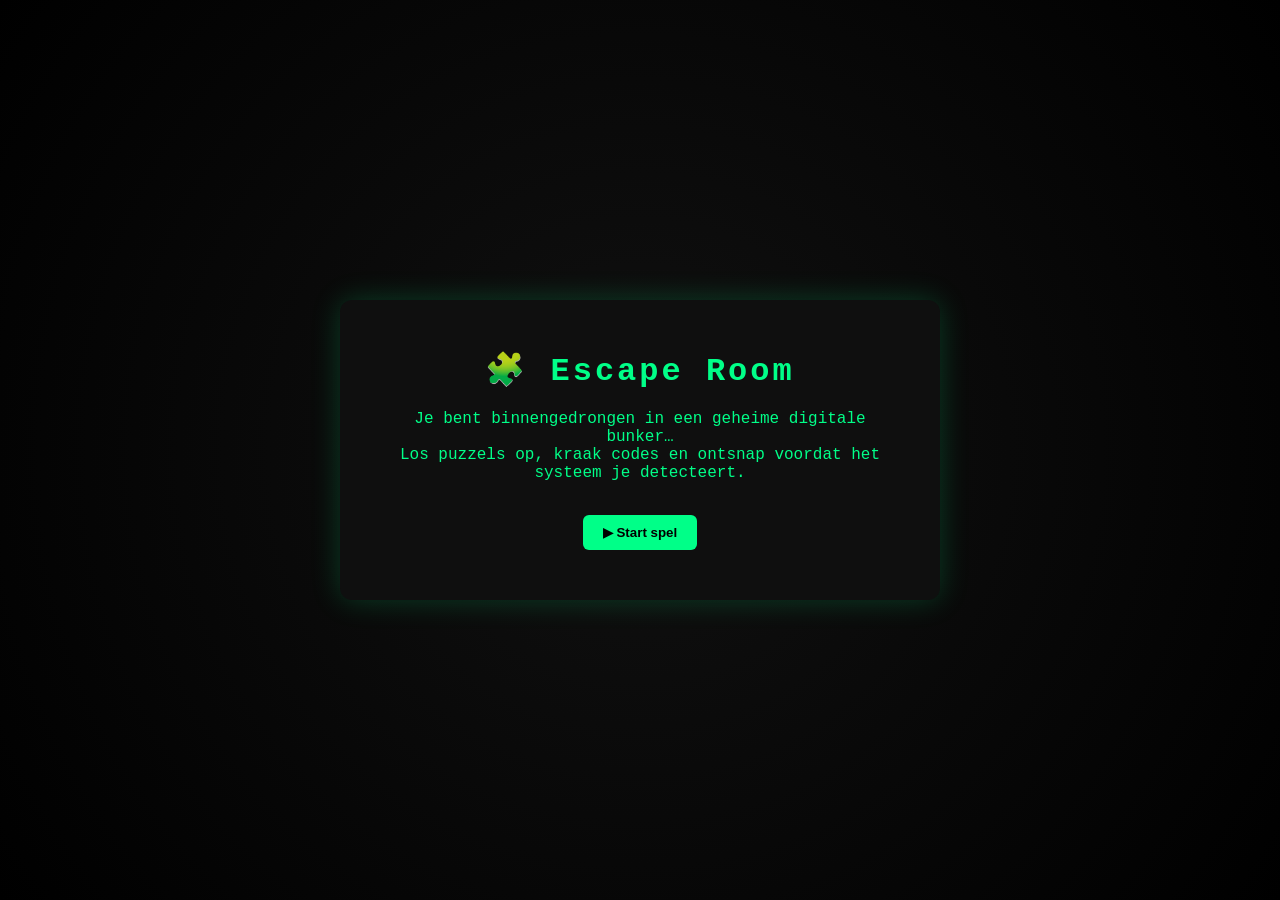
<file: index.html>
<!DOCTYPE html> <!-- HTML5 documenttype -->
<html lang="nl"> <!-- Pagina taal is Nederlands -->

<head>
    <meta charset="UTF-8"> <!-- Tekst codering -->
    <title>Escape Room</title> <!-- Browser tab titel -->
    <link rel="stylesheet" href="style.css"> <!-- Koppeling CSS bestand -->
</head>

<body class="level1-body"> <!-- Klasse voor CSS styling van Level 1 -->

<div class="container"> <!-- Centrale box op het scherm -->
    <h1>🧩 Escape Room</h1> <!-- Titel van het spel -->
    <p>Je bent binnengedrongen in een geheime digitale bunker…</p>
    <p>Los puzzels op, kraak codes en ontsnap voordat het systeem je detecteert.</p>
    <br>
    <button id="startBtn">▶ Start spel</button> <!-- Knop om het spel te starten -->
</div>

<script>
// Event listener voor start knop
document.getElementById("startBtn").addEventListener("click", function(){
    window.location.href = "level1.html"; // Ga naar Level 1
});
</script>

</body>
</html>
</file>
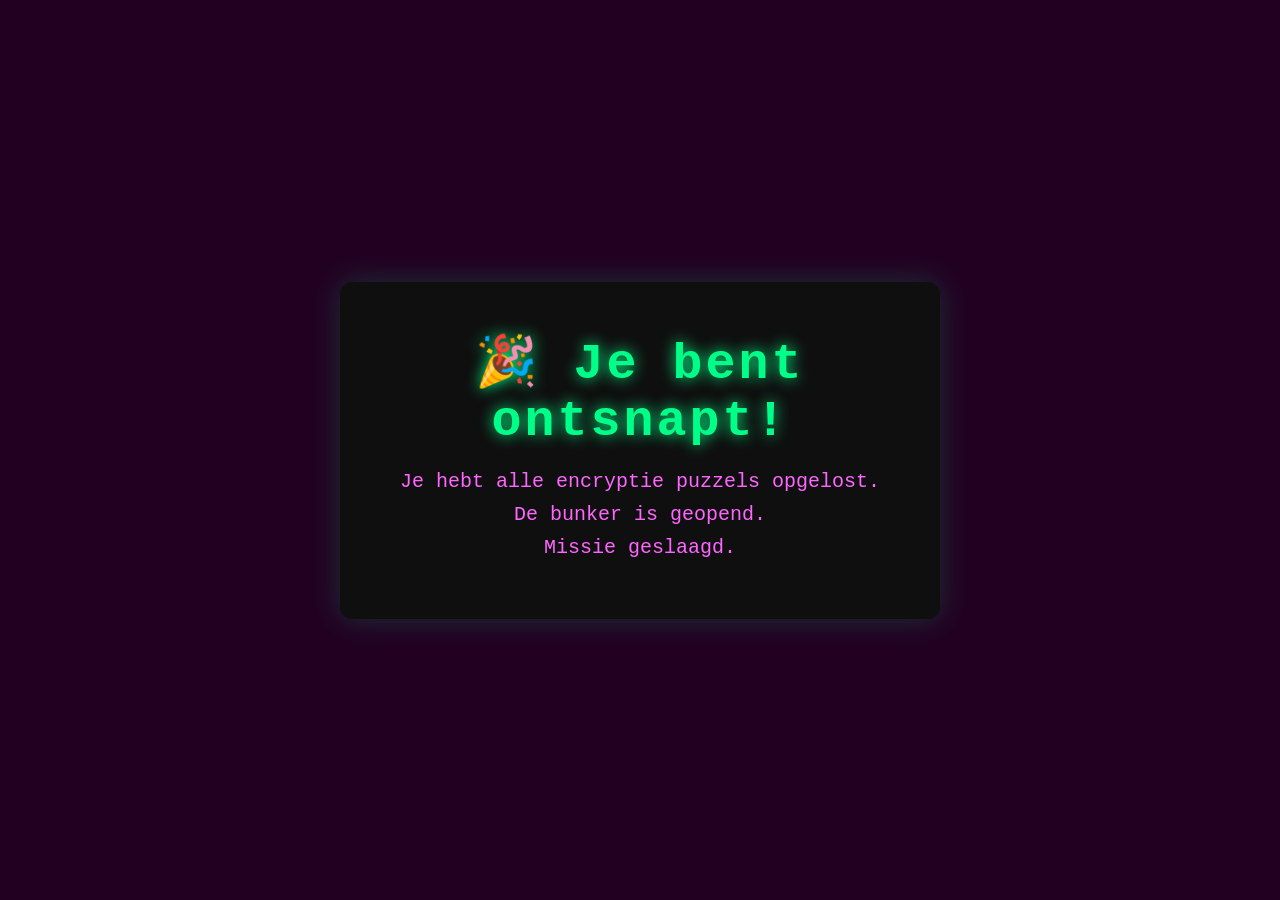
<file: end.html>
<!DOCTYPE html>
<html lang="nl">

<head>
<meta charset="UTF-8">
<title>Gefeliciteerd</title>
<link rel="stylesheet" href="style.css">
</head>

<body class="level5-body">

<div class="container end-screen">
    <h1>🎉 Je bent ontsnapt!</h1>
    <p>Je hebt alle encryptie puzzels opgelost.</p>
    <p>De bunker is geopend.</p>
    <p>Missie geslaagd.</p>
</div>

</body>
</html>
</file>
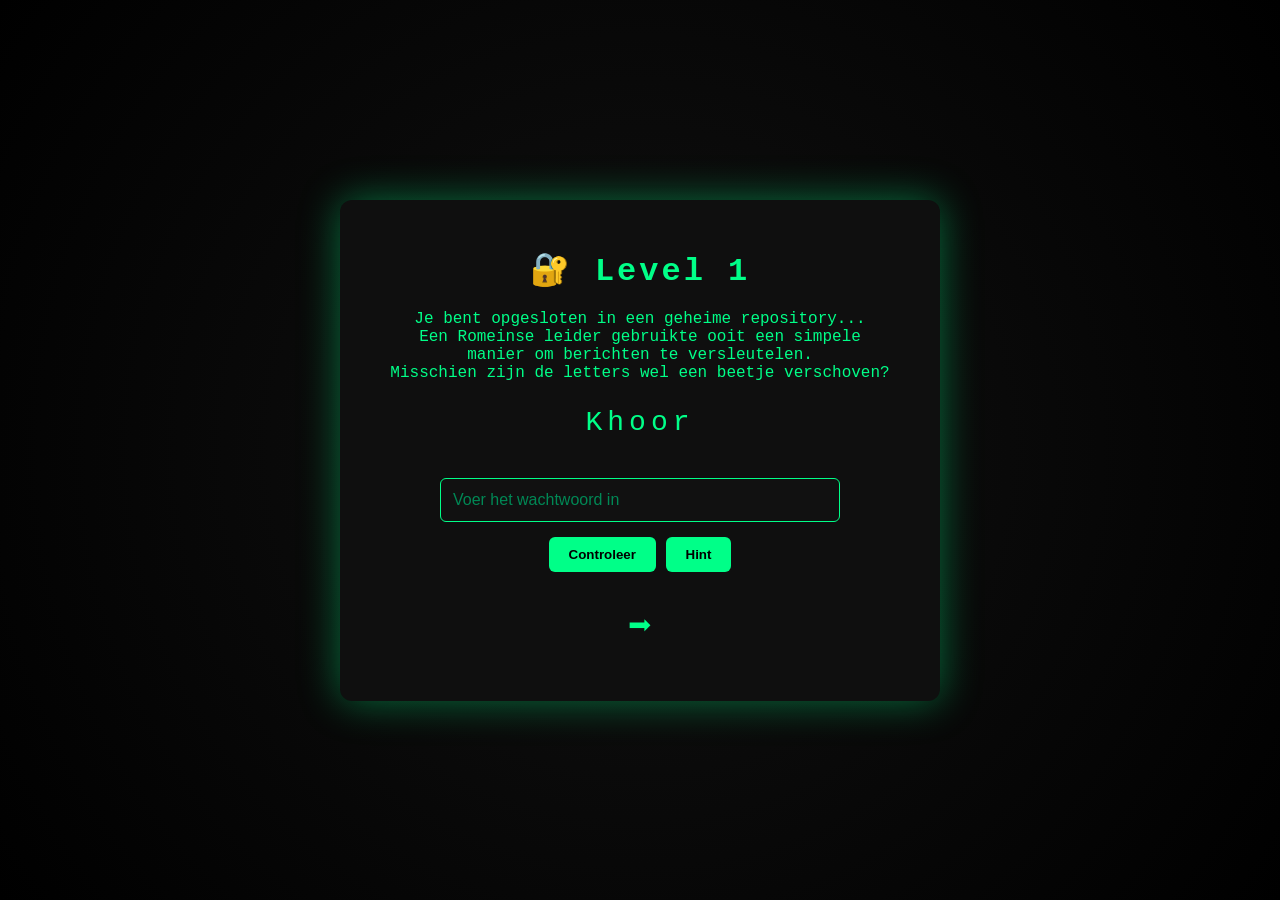
<file: level1.html>
<!DOCTYPE html>
<html lang="nl">

<head>
    <meta charset="UTF-8">
    <title>Escape Room - Level 1</title>
    <link rel="stylesheet" href="style.css">
</head>

<body class="level1-body">

<div class="container level1">
    <h1>🔐 Level 1</h1>
    <p>Je bent opgesloten in een geheime repository...</p>
    <p>Een Romeinse leider gebruikte ooit een simpele manier om berichten te versleutelen.</p>
    <p>Misschien zijn de letters wel een beetje verschoven?</p>

    <p class="encrypted">Khoor</p> <!-- Versleuteld woord met Caesar cipher -->

    <input type="text" id="answer" placeholder="Voer het wachtwoord in">
    <button id="checkBtn">Controleer</button> <!-- Controleer antwoord -->
    <button id="hintBtn">Hint</button> <!-- Laat hint zien -->

    <div id="result"></div> <!-- Resultaat melding -->
    <div id="hintBox" class="hidden"></div> <!-- Hint box verborgen -->

    <span id="nextArrow" class="arrow hidden">➡️</span> <!-- Pijl naar volgende level -->
</div>

<script>
// Reset Level 1 voortgang bij openen
localStorage.removeItem("level1complete");

// Caesar cipher decrypt functie
function caesarDecrypt(text, shift) {
    let result = "";
    for (let i = 0; i < text.length; i++) {
        let char = text[i];
        if (char.match(/[a-z]/i)) {
            let code = text.charCodeAt(i);
            let base = (code >= 65 && code <= 90) ? 65 : 97; // Hoofd- of kleine letter
            result += String.fromCharCode((code - base - shift + 26) % 26 + base);
        } else {
            result += char; // Niet-letters blijven hetzelfde
        }
    }
    return result;
}

// Controleer het antwoord
function checkAnswer() {
    const correct = caesarDecrypt("Khoor", 3); // Juiste antwoord = "Hello"
    const userAnswer = document.getElementById("answer").value;
    const result = document.getElementById("result");
    const nextArrow = document.getElementById("nextArrow");

    if (userAnswer.toLowerCase() === correct.toLowerCase()) {
        result.textContent = "✅ Correct! Klik op de pijl om verder te gaan.";
        result.className = "success";
        nextArrow.classList.remove("hidden");
        nextArrow.classList.add("visible");
        nextArrow.onclick = () => { window.location.href = "level2.html"; }; // Klikbaar maken
        localStorage.setItem("level1complete", "true"); // Opslaan progressie
    } else {
        result.textContent = "❌ Fout! Probeer opnieuw.";
        result.className = "error";
    }
}

// Toon/verberg hint
function showHint() {
    const hintBox = document.getElementById("hintBox");
    hintBox.classList.toggle("hidden");
    hintBox.textContent = "Hint: Caesar gebruikte een verschuiving van 3 (III).";
}

// Event listeners
document.getElementById("checkBtn").addEventListener("click", checkAnswer);
document.getElementById("hintBtn").addEventListener("click", showHint);
document.getElementById("answer").addEventListener("keypress", function (e) {
    if (e.key === "Enter") checkAnswer();
});
document.getElementById("answer").focus(); // Cursor automatisch in input
</script>

</body>
</html>
</file>
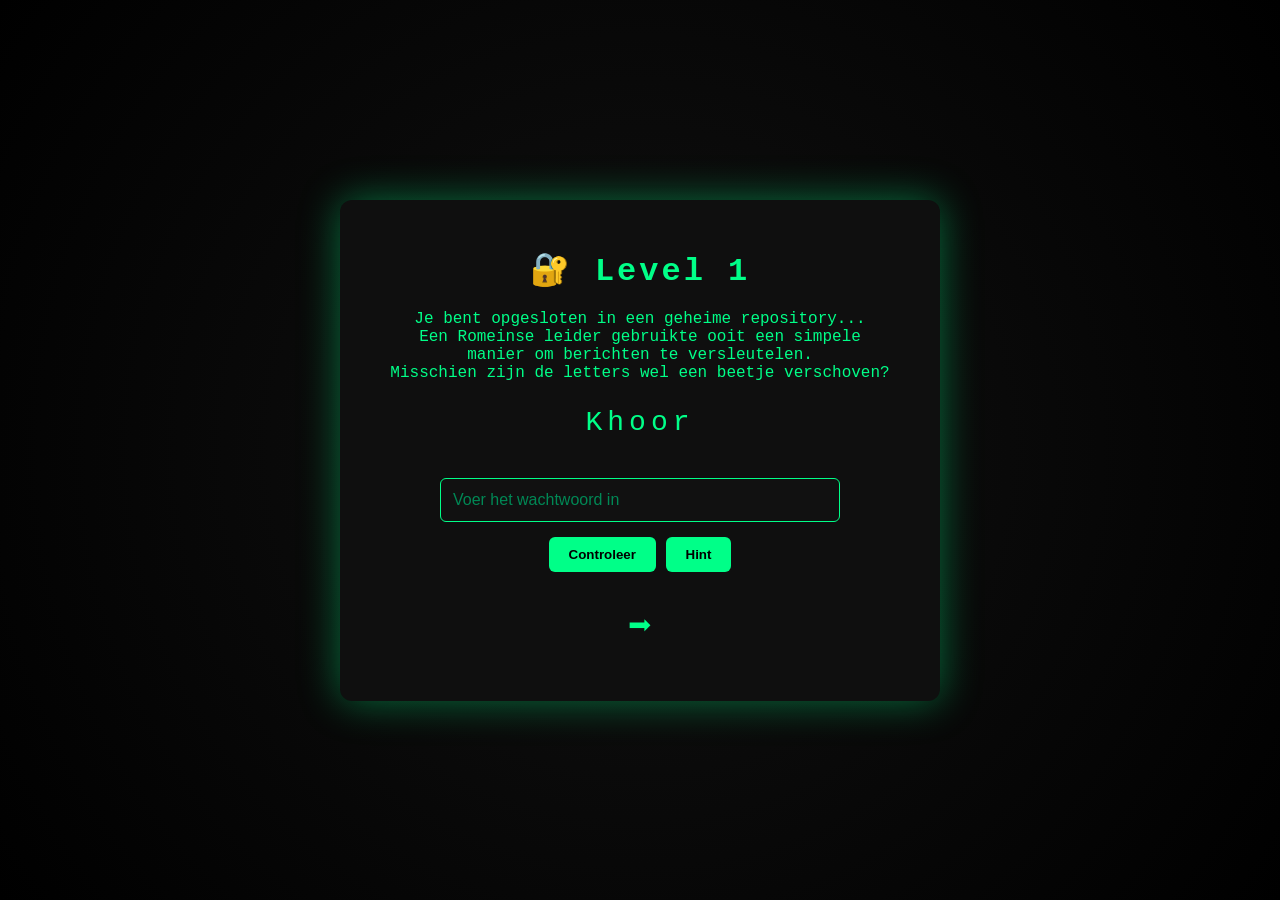
<file: level2.html>
<!DOCTYPE html>
<html lang="nl">

<head>
    <meta charset="UTF-8">
    <title>Escape Room - Level 2</title>
    <link rel="stylesheet" href="style.css">
</head>

<body class="level2-body">

<div class="container level2">
    <h1>💾 Level 2</h1>
    <p>Zet deze binaire code om naar tekst (ASCII):</p>
    <p class="binary">01001000 01000101 01001100 01010000</p> <!-- Binaire code voor "HELP" -->

    <input type="text" id="answer2" placeholder="Wat is het woord?">
    <button id="checkBtn2">Controleer</button>
    <button id="hintBtn2">Hint</button>

    <div id="result2"></div>
    <div id="hintBox2" class="hidden">
<pre>
A: 01000001   N: 01001110
B: 01000010   O: 01001111
C: 01000011   P: 01010000
D: 01000100   Q: 01010001
E: 01000101   R: 01010010
F: 01000110   S: 01010011
G: 01000111   T: 01010100
H: 01001000   U: 01010101
I: 01001001   V: 01010110
J: 01001010   W: 01010111
K: 01001011   X: 01011000
L: 01001100   Y: 01011001
M: 01001101   Z: 01011010
</pre>
    </div>

    <span id="nextArrow2" class="arrow hidden">➡️</span>
</div>

<script>
// Check of speler Level 1 voltooid heeft
if (localStorage.getItem("level1complete") !== "true") {
    window.location = "level1.html";
}

// Controleer antwoord Level 2
function checkLevel2() {
    const correct = "help"; // ASCII decoded
    const userAnswer = document.getElementById("answer2").value.trim().toLowerCase();
    const result = document.getElementById("result2");
    const nextArrow = document.getElementById("nextArrow2");

    if (userAnswer === correct) {
        result.textContent = "🎉 Goed! Ga naar Level 3.";
        result.className = "success";
        nextArrow.classList.remove("hidden");
        nextArrow.classList.add("visible");
        nextArrow.onclick = () => { window.location.href = "level3.html"; };
        localStorage.setItem("level2complete", "true");
    } else {
        result.textContent = "❌ Dat klopt niet.";
        result.className = "error";
    }
}

// Toon/verberg hint
function showHint2() { document.getElementById("hintBox2").classList.toggle("hidden"); }

// Event listeners
document.getElementById("checkBtn2").addEventListener("click", checkLevel2);
document.getElementById("hintBtn2").addEventListener("click", showHint2);
document.getElementById("answer2").addEventListener("keypress", function (e) { if (e.key === "Enter") checkLevel2(); });
document.getElementById("answer2").focus();
</script>

</body>
</html>
</file>
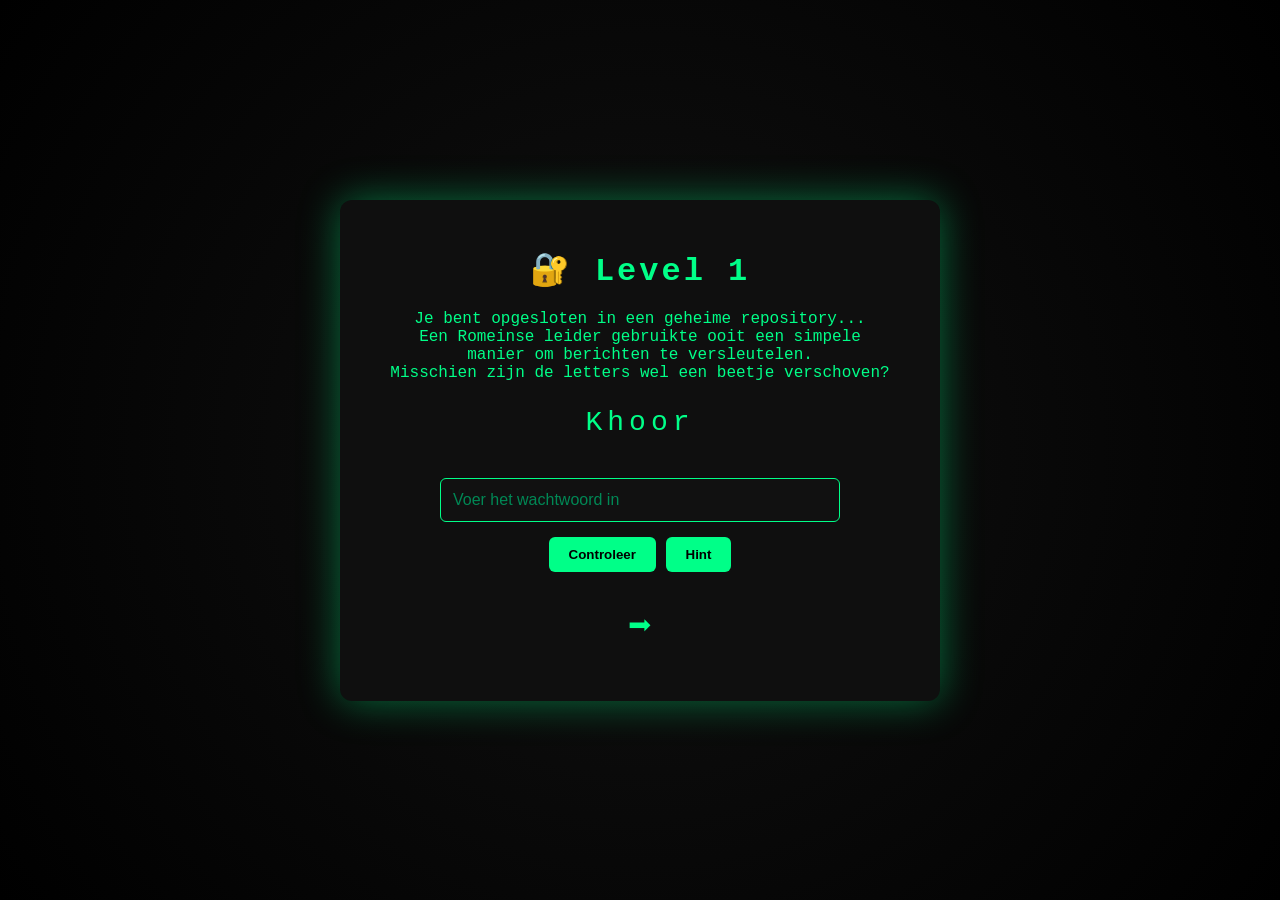
<file: level3.html>
<!DOCTYPE html>
<html lang="nl">

<head>
    <meta charset="UTF-8">
    <title>Escape Room - Level 3</title>
    <link rel="stylesheet" href="style.css">
</head>

<body class="level3-body">

<div class="container level3">
    <h1>📡 Level 3 - Secure Transmission</h1>
    <p id="typedText"></p> <!-- Tekst die getypt wordt via typeEffect -->

    <p class="encrypted">. ... -.-. .- .--. .</p> <!-- Morse code voor "escape" -->

    <input type="text" id="answer3" placeholder="Decodeer het signaal...">
    <button id="checkBtn3">ACCESS</button>
    <button id="hintBtn3">DATABASE</button>

    <div id="result3"></div>
    <div id="hintBox3" class="hidden">
<pre>
A: .-        J: .---      S: ...
B: -...      K: -.-       T: -
C: -.-.      L: .-..      U: ..-
D: -..       M: --        V: ...-
E: .         N: -.        W: .--
F: ..-.      O: ---       X: -..-
G: --.       P: .--.      Y: -.--
H: ....      Q: --.-      Z: --..
I: ..        R: .-.
</pre>
    </div>

    <span id="finishArrow" class="arrow hidden">➡️</span> <!-- Pijl naar volgende level -->
</div>

<script>
// Controle of speler Level 2 voltooid heeft
if(localStorage.getItem("level2complete") !== "true"){
    window.location = "level2.html"; // terug naar level 2 als nog niet voltooid
}

// Type-effect voor intro tekst
const text = ">> Incoming encrypted transmission...\n>> Decode the signal to escape.";
let i = 0;
function typeEffect() {
    if(i < text.length) {
        document.getElementById("typedText").innerHTML += text.charAt(i);
        i++;
        setTimeout(typeEffect, 40); // snelheid type-effect
    }
}
typeEffect();

// Controleer antwoord Level 3 (Morse code)
function checkLevel3() {
    const correct = "escape";
    const userAnswer = document.getElementById("answer3").value.trim().toLowerCase();
    const result = document.getElementById("result3");
    const finishArrow = document.getElementById("finishArrow");

    if(userAnswer === correct){
        result.textContent = "ACCESS GRANTED ✔ Je bent ontsnapt naar level 4!";
        result.className = "success";
        finishArrow.classList.remove("hidden");
        finishArrow.classList.add("visible");
        finishArrow.onclick = () => { window.location.href = "level4.html"; };
        localStorage.setItem("level3complete","true"); // voortgang opslaan
    } else {
        result.textContent = "ACCESS DENIED ✖";
        result.className = "error";
    }
}

// Toon/verberg hint
function showHint3(){
    document.getElementById("hintBox3").classList.toggle("hidden");
}

// Event listeners
document.getElementById("checkBtn3").addEventListener("click", checkLevel3);
document.getElementById("hintBtn3").addEventListener("click", showHint3);
document.getElementById("answer3").addEventListener("keypress", function(e){
    if(e.key === "Enter") checkLevel3();
});
document.getElementById("answer3").focus();
</script>

</body>
</html>
</file>
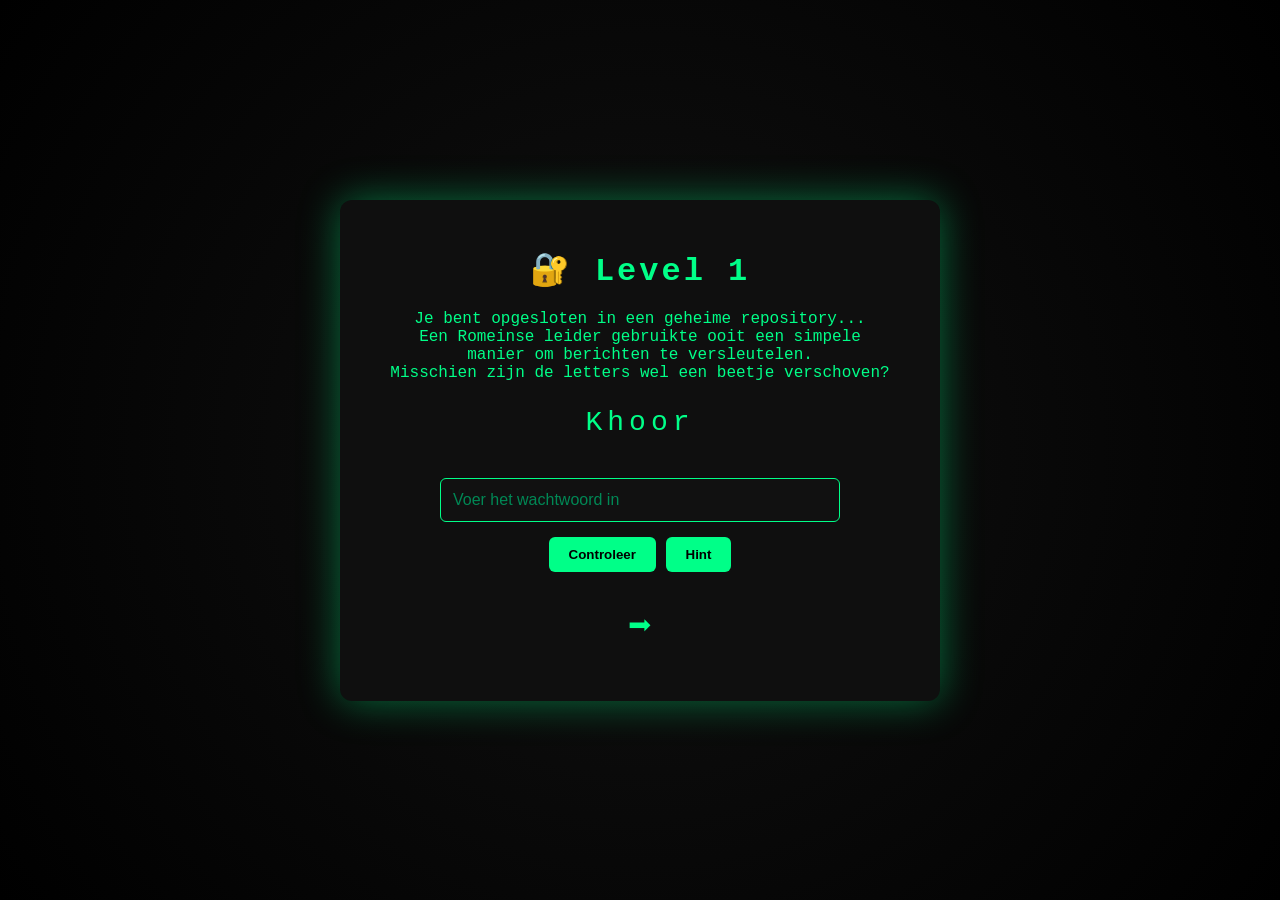
<file: level4.html>
<!DOCTYPE html>
<html lang="nl">

<head>
    <meta charset="UTF-8">
    <title>Escape Room - Level 4</title>
    <link rel="stylesheet" href="style.css">
</head>

<body class="level4-body">

<div class="container level4">
    <h1>🧩 Level 4</h1>
    <p>Je vindt een nieuw bericht op het scherm:</p>

    <p class="encrypted">ELTOV</p> <!-- Atbash versleuteld woord -->

    <p>Het lijkt alsof het alfabet is omgekeerd...</p>

    <input type="text" id="answer4" placeholder="Typ het woord...">

    <br>

    <button onclick="checkAnswer()">CHECK</button>
    <button onclick="showHint()">HINT</button>

    <div id="result"></div>

    <div id="hintBox4" class="hidden">
        <p><b>Tip:</b> Dit is een Atbash cipher.</p>
        <p>Het alfabet wordt omgekeerd:</p>
<pre>
A ↔ Z 
B ↔ Y 
C ↔ X 
D ↔ W 
E ↔ V 
F ↔ U 
G ↔ T 
H ↔ S 
I ↔ R 
J ↔ Q 
K ↔ P 
L ↔ O 
M ↔ N
</pre>
        <p>Het woord dat je zoekt is een dier dat kan vliegen.</p>
    </div>

    <span id="nextArrow4" class="arrow hidden">➡️</span>
</div>

<script>
// Alleen toegankelijk als level 3 voltooid
if(localStorage.getItem("level3complete") !== "true"){
    window.location.href = "level3.html";
}

// Controleer antwoord Level 4
function checkAnswer(){
    const correct = "vogel"; // Atbash oplossing
    const answer = document.getElementById("answer4").value.toLowerCase().trim();
    const result = document.getElementById("result");
    const arrow = document.getElementById("nextArrow4");

    if(answer === correct){
        result.innerHTML = "✅ Correct! Ga naar level 5.";
        result.className = "success";
        arrow.classList.remove("hidden");
        arrow.classList.add("visible");
        arrow.onclick = function(){ window.location.href = "level5.html"; };
        localStorage.setItem("level4","true"); // opslaan progressie
    } else {
        result.innerHTML = "❌ Dat klopt niet.";
        result.className = "error";
    }
}

// Hint tonen/verbergen
function showHint(){
    document.getElementById("hintBox4").classList.toggle("hidden");
}
</script>

</body>
</html>
</file>
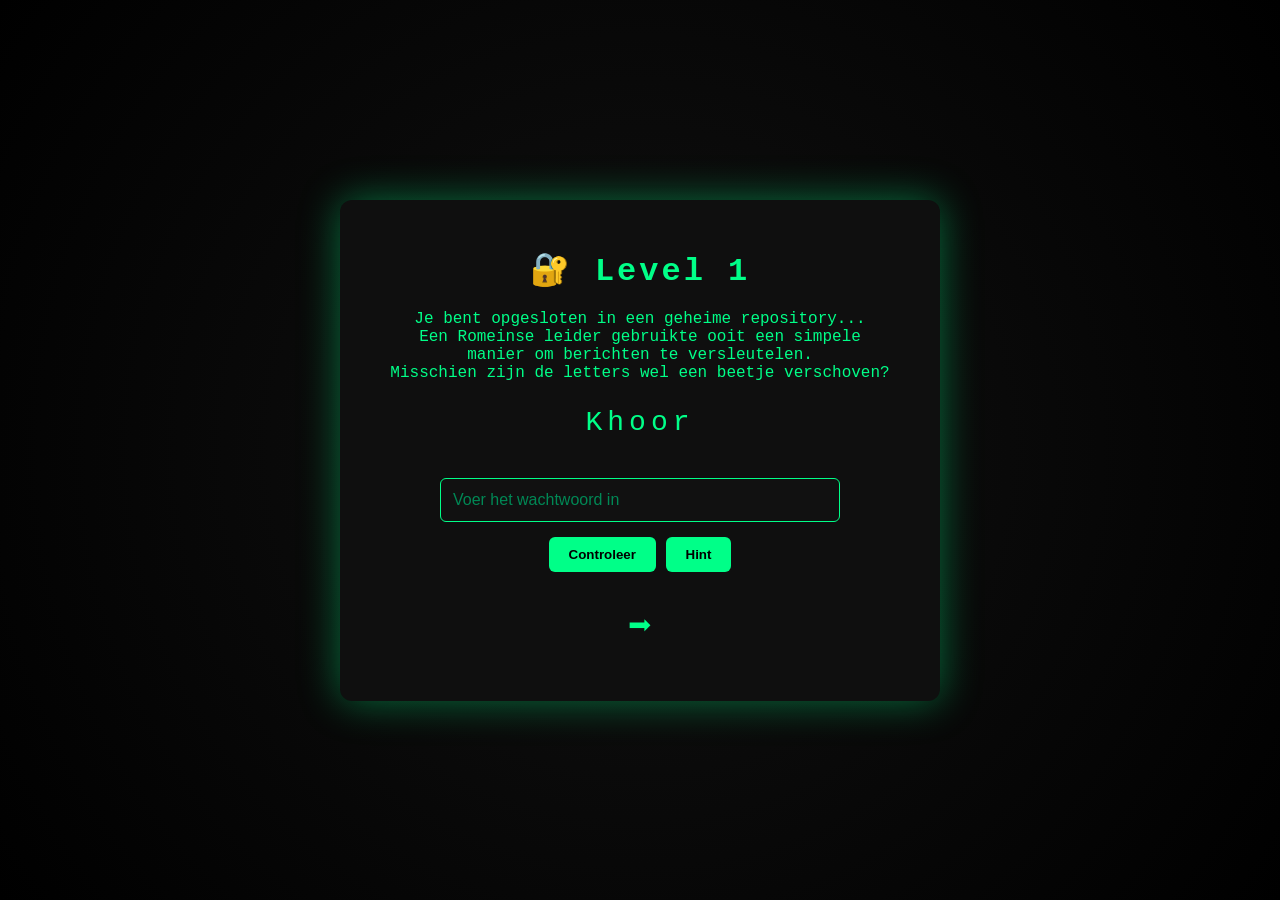
<file: level5.html>
<!DOCTYPE html>
<html lang="nl">

<head>
<meta charset="UTF-8">
<title>Level 5</title>
<link rel="stylesheet" href="style.css">
</head>

<body class="level5-body">

<div class="container level5">
    <h1>🏁 FINAL LEVEL</h1>
    <p class="encrypted">ki neb tsanpton</p> <!-- Anagram van "ik ben ontsnapt" -->

    <input id="answer5" placeholder="Typ het antwoord...">
    <br>
    <button id="checkBtn5">Controleer</button>
    <button id="hintBtn5">Hint</button>

    <div id="result"></div>

    <div id="hintBox5" class="hidden">
        <p>Alle letters komen uit het echte antwoord.</p>
    </div>

    <span id="nextArrow5" class="arrow hidden">🏆</span> <!-- Naar eindscherm -->
</div>

<script>
// Alleen toegankelijk als Level 4 voltooid
if(localStorage.getItem("level4") !== "true"){
    window.location.href = "level4.html";
}

// Controleer antwoord Level 5
function checkLevel5(){
    const correct = "ik ben ontsnapt";
    const input = document.getElementById("answer5").value.toLowerCase().trim();
    const result = document.getElementById("result");
    const arrow = document.getElementById("nextArrow5");

    if(input === correct){
        result.textContent = "🎉 Je bent ontsnapt!";
        result.className = "success";

        arrow.classList.remove("hidden");
        arrow.classList.add("visible");
        arrow.onclick = function(){ window.location.href = "end.html"; };
        localStorage.setItem("level5","true"); // opslaan voortgang
    } else {
        result.textContent = "❌ Fout";
        result.className = "error";
    }
}

// Hint tonen/verbergen
function showHint5(){
    document.getElementById("hintBox5").classList.toggle("hidden");
}

// Event listeners
document.getElementById("checkBtn5").addEventListener("click", checkLevel5);
document.getElementById("hintBtn5").addEventListener("click", showHint5);
document.getElementById("answer5").addEventListener("keypress", function(e){
    if(e.key === "Enter") checkLevel5();
});
document.getElementById("answer5").focus();
</script>

</body>
</html>
</file>
<file: style.css>
/* Algemene reset */
* {
    margin: 0;
    padding: 0;
    box-sizing: border-box;
}

/* Body styling */
body {
    font-family: 'Courier New', monospace; /* hacker font */
    min-height: 100vh;
    display: flex;
    justify-content: center; /* horizontaal centreren */
    align-items: center;     /* verticaal centreren */
    background: black;
    color: #00ff88;
}

/* Level backgrounds */
.level1-body { background: radial-gradient(circle,#111,#000); color: #00ff88; }
.level2-body { background: radial-gradient(circle,#001f3f,#000814); color: #00bfff; }
.level3-body { background: black; color: #00ff00; }
.level4-body { background:#001122; color:#00ffff; }
.level5-body { background:#220022; color:#ff66ff; }

/* Container box */
.container {
    padding:50px;
    border-radius:12px;
    width:100%;
    max-width:600px;
    text-align:center;
    background:#0f0f0f;
    box-shadow:0 0 30px rgba(0,255,136,0.2);
}

/* Level glow */
.level1 { box-shadow:0 0 40px rgba(0,255,136,0.4);}
.level2 { box-shadow:0 0 40px rgba(0,191,255,0.4);}
.level3 { box-shadow:0 0 40px rgba(0,255,0,0.4);}
.level4 { box-shadow:0 0 40px rgba(0,255,255,0.4);}
.level5 { box-shadow:0 0 40px rgba(255,0,255,0.4); }

/* Titel animatie */
h1 { margin-bottom:20px; letter-spacing:3px; animation:glow 2s infinite; }
@keyframes glow {
    0%{ text-shadow:0 0 5px currentColor; }
    50%{ text-shadow:0 0 20px currentColor; }
    100%{ text-shadow:0 0 5px currentColor; }
}

/* Encrypted text */
.encrypted { font-size:28px; margin:25px 0; letter-spacing:5px; color:inherit; }

/* Input fields */
input {
    width:80%;
    padding:12px;
    margin-top:15px;
    border-radius:6px;
    background:#111;
    font-size:16px;
    outline:none;
    border:1px solid #00ff88;
    color:#00ff88;
}
input::placeholder { color:#008855; }

/* Buttons */
button {
    margin-top:15px;
    padding:10px 20px;
    border:none;
    border-radius:6px;
    cursor:pointer;
    font-weight:bold;
    transition:all 0.2s ease;
    background:#00ff88;
    color:black;
}
.level2 button { background:#00bfff; }
.level3 button { background:black; color:#00ff00; border:1px solid #00ff00; }
.level4 button { background:#00ffff; color:black; }
.level5 button { background:#ff66ff; color:black; }
button:hover { transform:scale(1.05); box-shadow:0 0 10px currentColor; }

/* Result messages */
.success { margin-top:20px; color:#00ff88; font-weight:bold; }
.error { margin-top:20px; color:#ff4444; font-weight:bold; }

/* Hint box */
#hintBox, #hintBox2, #hintBox3, #hintBox4, #hintBox5 {
    margin-top:15px;
    padding:15px;
    background:#001100;
    border:1px solid #00ff88;
    border-radius:6px;
    max-height:200px;
    overflow:auto;
    text-align:left;
}
.hidden { display:none; }

/* Arrow */
.arrow {
    display:inline-block;
    margin-top:30px;
    font-size:40px;
    text-decoration:none;
    animation:pulse 1.5s infinite;
    color:inherit;
    cursor:pointer;
    pointer-events:none; /* niet klikbaar totdat correct */
}
.arrow.visible { pointer-events:auto; }
@keyframes pulse {0%{transform:translateX(0)}50%{transform:translateX(10px)}100%{transform:translateX(0);}}

/* End screen */
.end-screen { text-align:center; }
.end-screen h1 { font-size:50px; margin-bottom:20px; color:#00ff88; text-shadow:0 0 15px #00ff88; }
.end-screen p { font-size:20px; margin:10px 0; }
</file>
